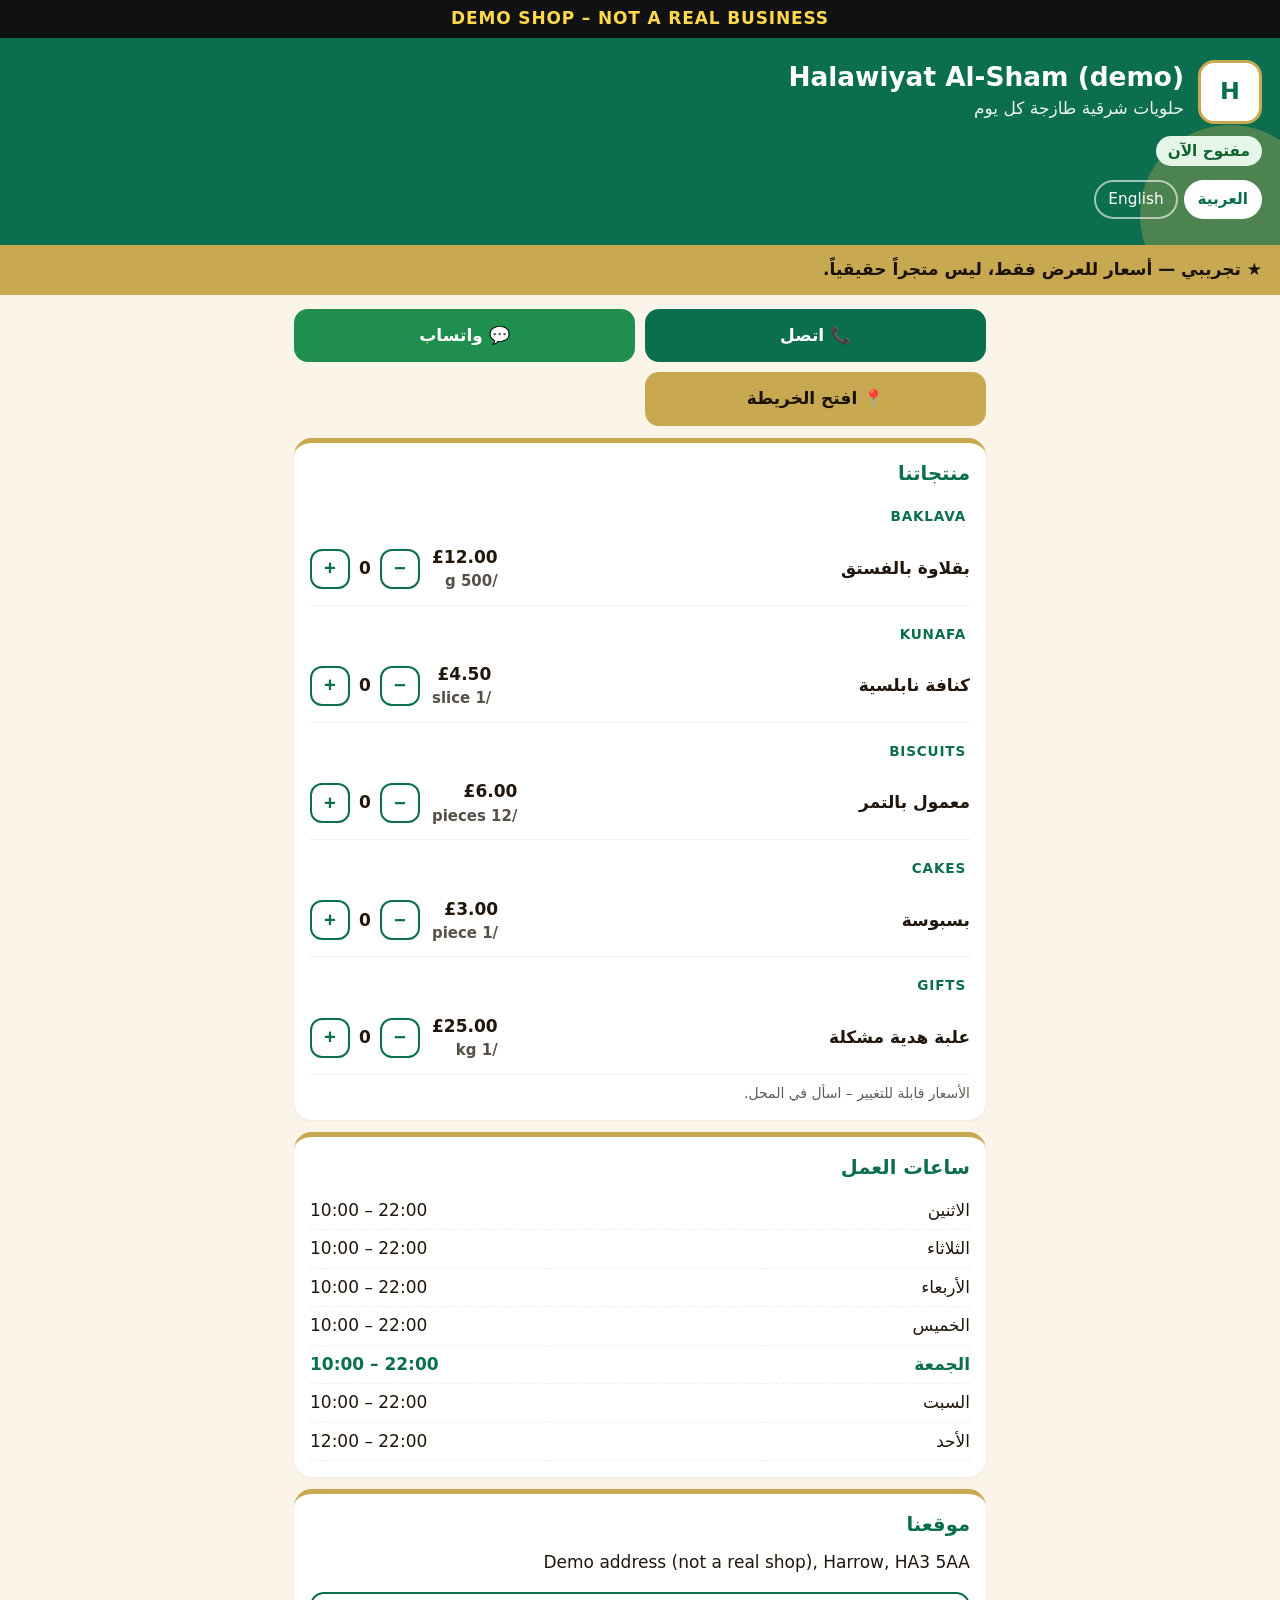
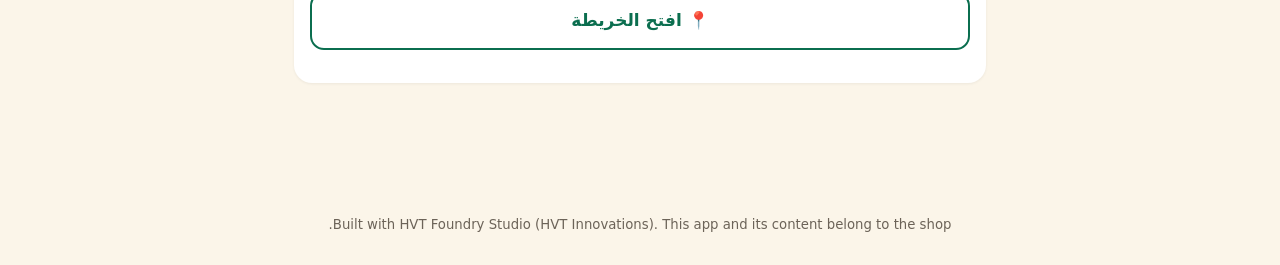
<file: studio/demo_shops/halawiyat-al-sham-demo/site/index.html>
<!doctype html>
<html lang="ar" dir="rtl">
<head>
<meta charset="utf-8">
<meta name="viewport" content="width=device-width, initial-scale=1, viewport-fit=cover">
<meta name="theme-color" content="#0B6E4F">
<title>Halawiyat Al-Sham (demo)</title>
<link rel="manifest" href="manifest.webmanifest">
<link rel="apple-touch-icon" href="icons/icon-192.png">
<link rel="icon" href="icons/icon-192.png">
<meta name="apple-mobile-web-app-capable" content="yes">
<link rel="stylesheet" href="style.css">
</head>
<body>
<div id="app"><p class="loading">…</p></div>
<script src="app.js"></script>
</body>
</html>
</file>
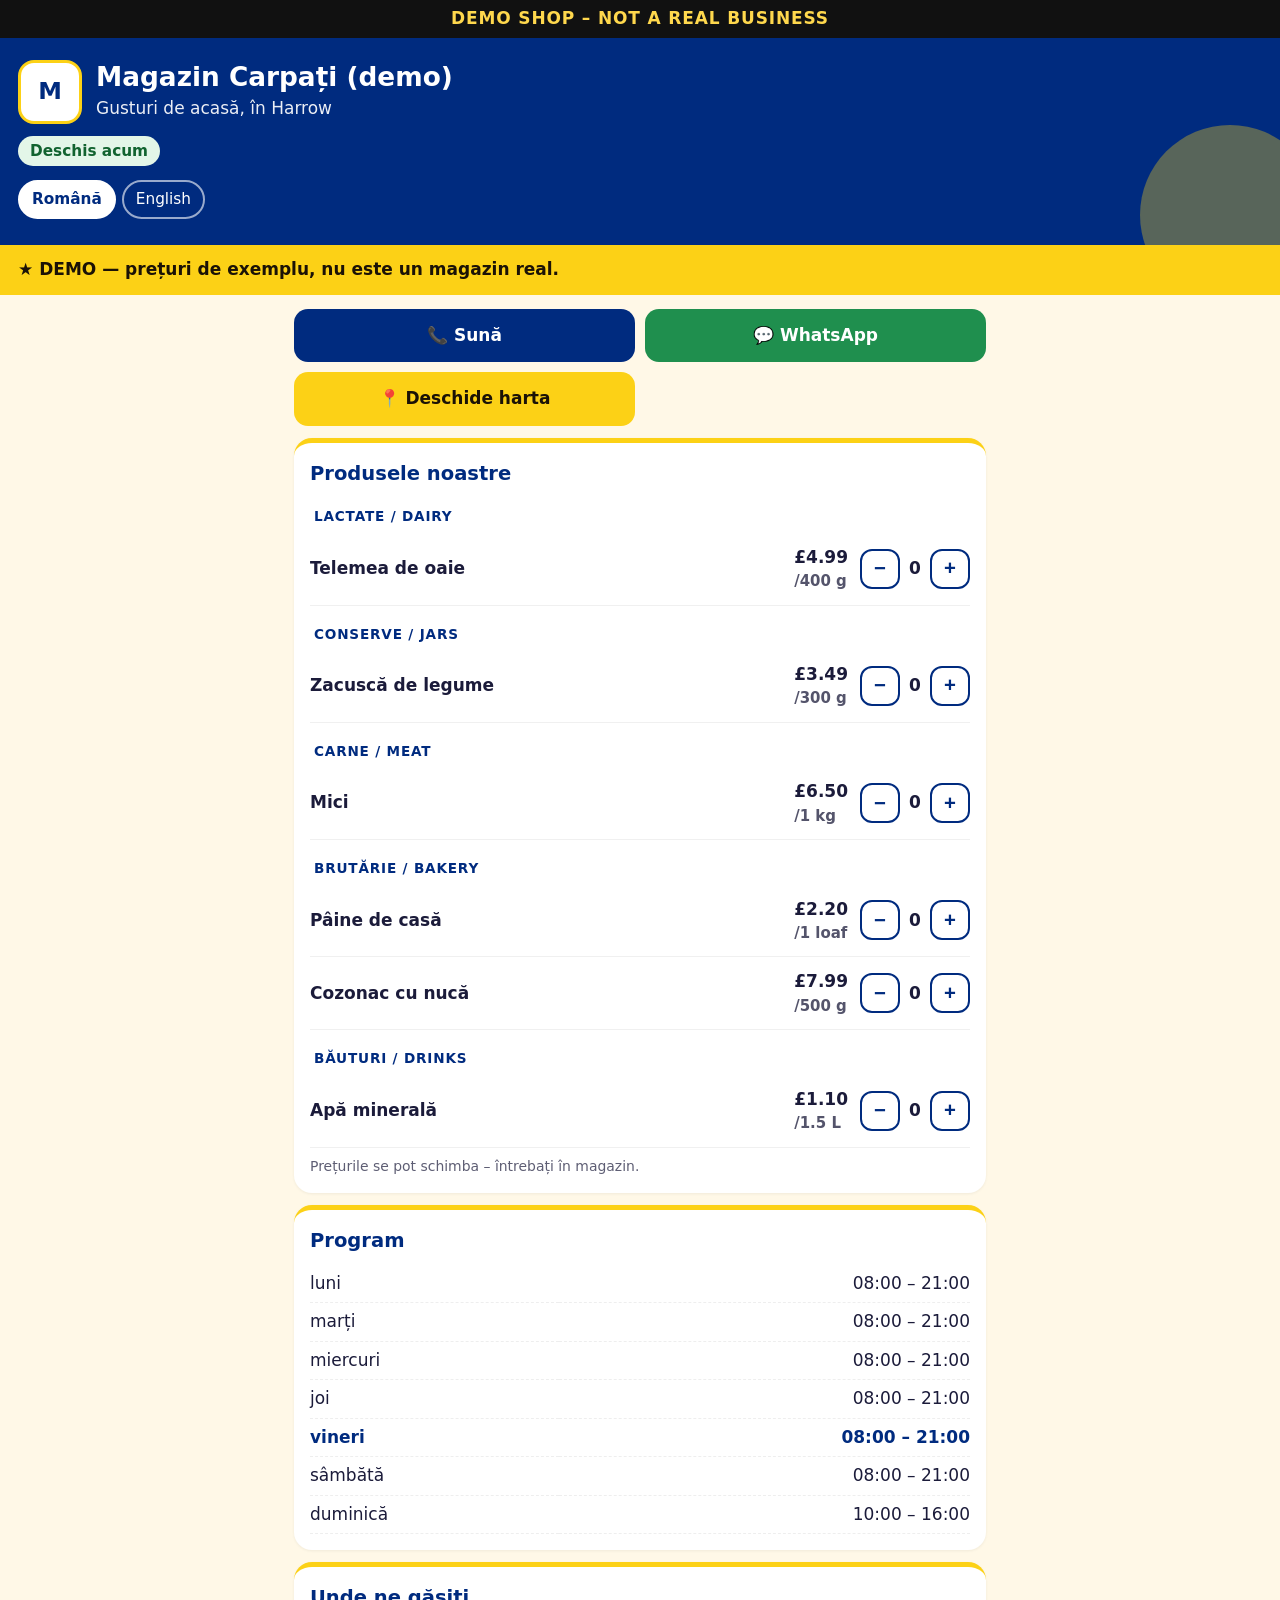
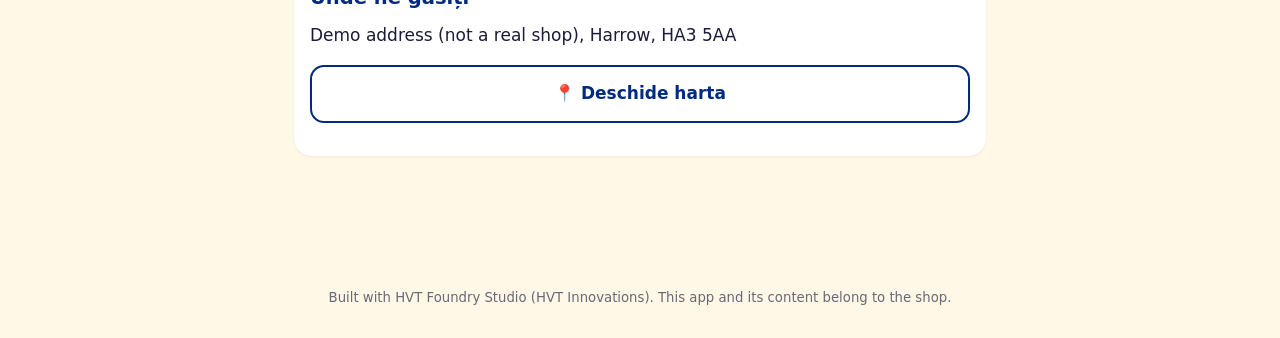
<file: studio/demo_shops/magazin-carpati-demo/site/index.html>
<!doctype html>
<html lang="ro" dir="ltr">
<head>
<meta charset="utf-8">
<meta name="viewport" content="width=device-width, initial-scale=1, viewport-fit=cover">
<meta name="theme-color" content="#002B7F">
<title>Magazin Carpați (demo)</title>
<link rel="manifest" href="manifest.webmanifest">
<link rel="apple-touch-icon" href="icons/icon-192.png">
<link rel="icon" href="icons/icon-192.png">
<meta name="apple-mobile-web-app-capable" content="yes">
<link rel="stylesheet" href="style.css">
</head>
<body>
<div id="app"><p class="loading">…</p></div>
<script src="app.js"></script>
</body>
</html>
</file>
<file: studio/demo_shops/halawiyat-al-sham-demo/site/style.css>
:root{--p:#3D2C8D;--a:#F29E4C;--bg:#FAF6F0;--t:#1C1433;--r:18px}
*{box-sizing:border-box}
html,body{margin:0;background:var(--bg);color:var(--t);font:17px/1.5 system-ui,-apple-system,"Segoe UI",Roboto,"Noto Sans","Noto Naskh Arabic","Noto Sans Bengali","Noto Sans Devanagari",Tahoma,sans-serif}
a{color:inherit}
.loading{padding:40px;text-align:center}
.hero{background:var(--p);color:#fff;padding:22px 18px 26px;position:relative;overflow:hidden}
.hero:after{content:"";position:absolute;inset:auto -40px -60px auto;width:180px;height:180px;border-radius:50%;background:var(--a);opacity:.35}
.hero .top{display:flex;align-items:center;gap:14px;position:relative;z-index:1}
.logo{width:64px;height:64px;border-radius:16px;background:#fff;object-fit:cover;flex:0 0 64px;border:3px solid var(--a)}
.logo.txt{display:grid;place-items:center;font-weight:800;font-size:1.4rem;color:var(--p)}
.hero h1{margin:0;font-size:1.55rem;line-height:1.15}
.hero p{margin:4px 0 0;opacity:.92}
.langs{display:flex;gap:6px;flex-wrap:wrap;margin-top:14px;position:relative;z-index:1}
.langs button{border:2px solid rgba(255,255,255,.6);background:transparent;color:#fff;border-radius:999px;padding:6px 12px;font:inherit;font-size:.9rem;cursor:pointer}
.langs button.on{background:#fff;color:var(--p);border-color:#fff;font-weight:700}
.banner{background:var(--a);color:#1b1206;padding:12px 18px;font-weight:700;display:flex;gap:10px;align-items:center}
.status{display:inline-block;margin-top:12px;padding:4px 12px;border-radius:999px;font-weight:700;font-size:.9rem;position:relative;z-index:1}
.status.open{background:#e3f6e8;color:#11632f}.status.closed{background:#fde7e4;color:#8c1d12}
main{padding:14px 14px 110px;max-width:720px;margin:0 auto}
.card{background:#fff;border-radius:var(--r);padding:16px;margin:12px 0;box-shadow:0 1px 3px rgba(0,0,0,.06);border-top:5px solid var(--a)}
.card h2{margin:0 0 10px;font-size:1.15rem;color:var(--p)}
.actions{display:grid;grid-template-columns:1fr 1fr;gap:10px}
.btn{display:flex;align-items:center;justify-content:center;gap:8px;border:0;border-radius:14px;padding:14px;font:inherit;font-weight:700;text-decoration:none;cursor:pointer;min-height:52px}
.btn.p{background:var(--p);color:#fff}.btn.a{background:var(--a);color:#1b1206}.btn.wa{background:#1f8f4e;color:#fff}.btn.ghost{background:transparent;border:2px solid var(--p);color:var(--p)}
.hours{width:100%;border-collapse:collapse}.hours td{padding:6px 0;border-bottom:1px dashed #0001}.hours td:last-child{text-align:end}.hours tr.today{font-weight:800;color:var(--p)}
.cat{margin:18px 4px 6px;font-weight:800;color:var(--p);text-transform:uppercase;font-size:.8rem;letter-spacing:.06em}
.prod{display:flex;gap:12px;align-items:center;padding:12px 0;border-bottom:1px solid #0000000f}
.prod:last-child{border-bottom:0}
.prod .info{flex:1}.prod .nm{font-weight:700}.prod .ds{font-size:.88rem;opacity:.75}
.prod .pr{font-weight:800;white-space:nowrap}
.prod .out{opacity:.45}
.qty{display:flex;align-items:center;gap:6px}
.qty button{width:40px;height:40px;border-radius:12px;border:2px solid var(--p);background:#fff;color:var(--p);font-size:1.2rem;font-weight:800;cursor:pointer}
.qty span{min-width:18px;text-align:center;font-weight:800}
.pay{font-size:.85rem;padding:8px 12px;min-height:40px}
.basket{position:fixed;inset:auto 10px 10px 10px;max-width:700px;margin:0 auto;background:var(--p);color:#fff;border-radius:18px;padding:12px 14px;display:none;align-items:center;gap:10px;box-shadow:0 8px 24px #0004}
.basket.show{display:flex}.basket .sum{flex:1;font-weight:700}
.note{font-size:.82rem;opacity:.7;margin-top:8px}
.install{display:none}.install.show{display:flex}
.offline{background:#222;color:#fff;text-align:center;padding:6px;font-size:.85rem;display:none}.offline.show{display:block}
footer{text-align:center;font-size:.78rem;opacity:.65;padding:10px 16px 30px}
.demo{background:#111;color:#ffd84d;text-align:center;font-weight:800;padding:6px;letter-spacing:.05em}
[dir=rtl] .hours td:last-child{text-align:left}
</file>
<file: studio/demo_shops/magazin-carpati-demo/site/style.css>
:root{--p:#3D2C8D;--a:#F29E4C;--bg:#FAF6F0;--t:#1C1433;--r:18px}
*{box-sizing:border-box}
html,body{margin:0;background:var(--bg);color:var(--t);font:17px/1.5 system-ui,-apple-system,"Segoe UI",Roboto,"Noto Sans","Noto Naskh Arabic","Noto Sans Bengali","Noto Sans Devanagari",Tahoma,sans-serif}
a{color:inherit}
.loading{padding:40px;text-align:center}
.hero{background:var(--p);color:#fff;padding:22px 18px 26px;position:relative;overflow:hidden}
.hero:after{content:"";position:absolute;inset:auto -40px -60px auto;width:180px;height:180px;border-radius:50%;background:var(--a);opacity:.35}
.hero .top{display:flex;align-items:center;gap:14px;position:relative;z-index:1}
.logo{width:64px;height:64px;border-radius:16px;background:#fff;object-fit:cover;flex:0 0 64px;border:3px solid var(--a)}
.logo.txt{display:grid;place-items:center;font-weight:800;font-size:1.4rem;color:var(--p)}
.hero h1{margin:0;font-size:1.55rem;line-height:1.15}
.hero p{margin:4px 0 0;opacity:.92}
.langs{display:flex;gap:6px;flex-wrap:wrap;margin-top:14px;position:relative;z-index:1}
.langs button{border:2px solid rgba(255,255,255,.6);background:transparent;color:#fff;border-radius:999px;padding:6px 12px;font:inherit;font-size:.9rem;cursor:pointer}
.langs button.on{background:#fff;color:var(--p);border-color:#fff;font-weight:700}
.banner{background:var(--a);color:#1b1206;padding:12px 18px;font-weight:700;display:flex;gap:10px;align-items:center}
.status{display:inline-block;margin-top:12px;padding:4px 12px;border-radius:999px;font-weight:700;font-size:.9rem;position:relative;z-index:1}
.status.open{background:#e3f6e8;color:#11632f}.status.closed{background:#fde7e4;color:#8c1d12}
main{padding:14px 14px 110px;max-width:720px;margin:0 auto}
.card{background:#fff;border-radius:var(--r);padding:16px;margin:12px 0;box-shadow:0 1px 3px rgba(0,0,0,.06);border-top:5px solid var(--a)}
.card h2{margin:0 0 10px;font-size:1.15rem;color:var(--p)}
.actions{display:grid;grid-template-columns:1fr 1fr;gap:10px}
.btn{display:flex;align-items:center;justify-content:center;gap:8px;border:0;border-radius:14px;padding:14px;font:inherit;font-weight:700;text-decoration:none;cursor:pointer;min-height:52px}
.btn.p{background:var(--p);color:#fff}.btn.a{background:var(--a);color:#1b1206}.btn.wa{background:#1f8f4e;color:#fff}.btn.ghost{background:transparent;border:2px solid var(--p);color:var(--p)}
.hours{width:100%;border-collapse:collapse}.hours td{padding:6px 0;border-bottom:1px dashed #0001}.hours td:last-child{text-align:end}.hours tr.today{font-weight:800;color:var(--p)}
.cat{margin:18px 4px 6px;font-weight:800;color:var(--p);text-transform:uppercase;font-size:.8rem;letter-spacing:.06em}
.prod{display:flex;gap:12px;align-items:center;padding:12px 0;border-bottom:1px solid #0000000f}
.prod:last-child{border-bottom:0}
.prod .info{flex:1}.prod .nm{font-weight:700}.prod .ds{font-size:.88rem;opacity:.75}
.prod .pr{font-weight:800;white-space:nowrap}
.prod .out{opacity:.45}
.qty{display:flex;align-items:center;gap:6px}
.qty button{width:40px;height:40px;border-radius:12px;border:2px solid var(--p);background:#fff;color:var(--p);font-size:1.2rem;font-weight:800;cursor:pointer}
.qty span{min-width:18px;text-align:center;font-weight:800}
.pay{font-size:.85rem;padding:8px 12px;min-height:40px}
.basket{position:fixed;inset:auto 10px 10px 10px;max-width:700px;margin:0 auto;background:var(--p);color:#fff;border-radius:18px;padding:12px 14px;display:none;align-items:center;gap:10px;box-shadow:0 8px 24px #0004}
.basket.show{display:flex}.basket .sum{flex:1;font-weight:700}
.note{font-size:.82rem;opacity:.7;margin-top:8px}
.install{display:none}.install.show{display:flex}
.offline{background:#222;color:#fff;text-align:center;padding:6px;font-size:.85rem;display:none}.offline.show{display:block}
footer{text-align:center;font-size:.78rem;opacity:.65;padding:10px 16px 30px}
.demo{background:#111;color:#ffd84d;text-align:center;font-weight:800;padding:6px;letter-spacing:.05em}
[dir=rtl] .hours td:last-child{text-align:left}
</file>
